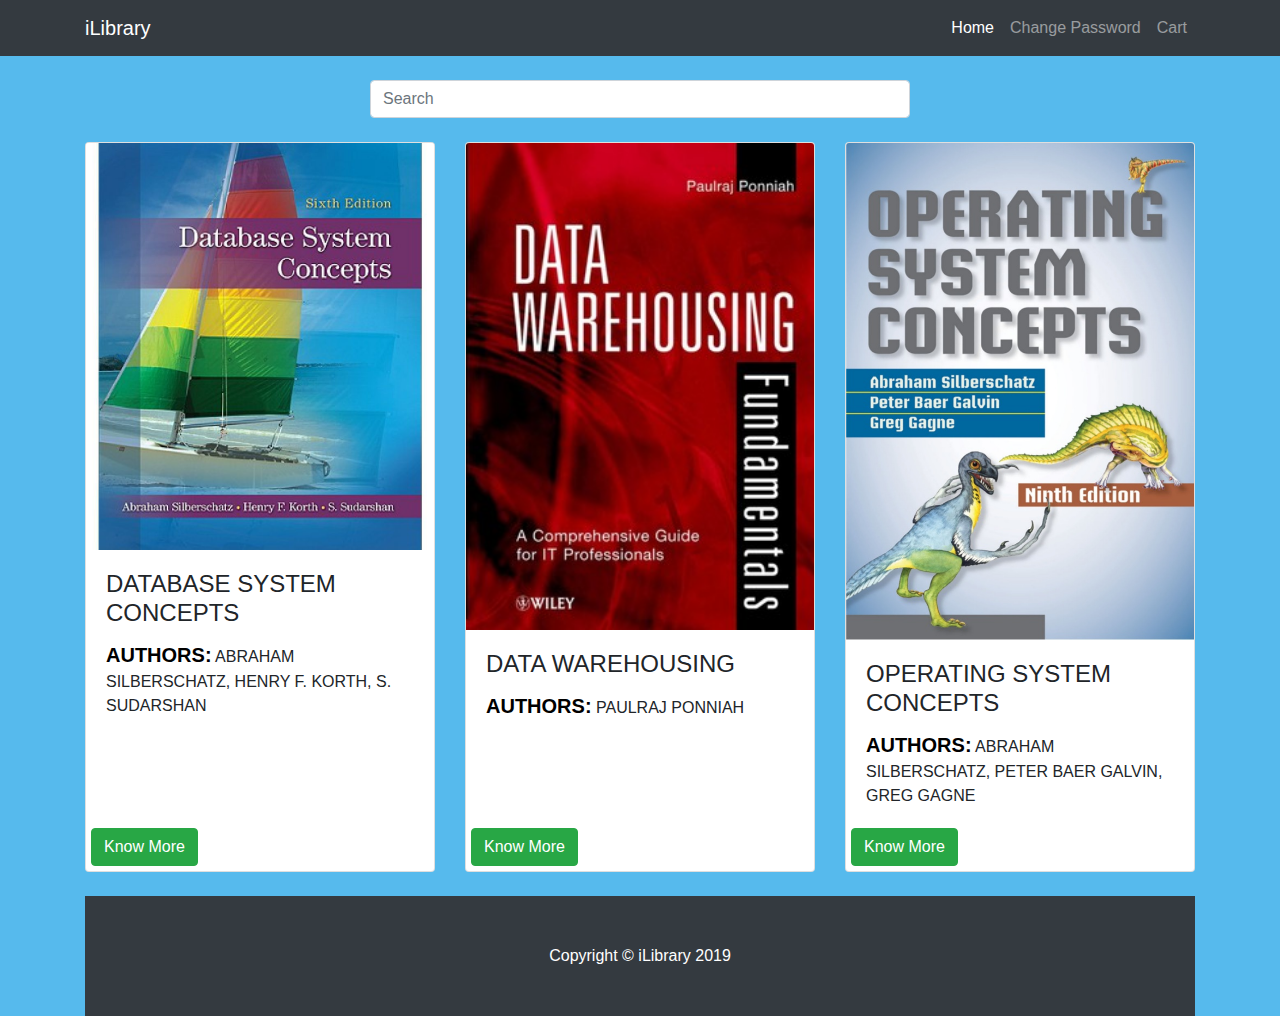
<file: index.html>
<!DOCTYPE html>
<html lang="en">

<head>

  <meta charset="utf-8">
  <meta name="viewport" content="width=device-width, initial-scale=1, shrink-to-fit=no">
  <meta name="description" content="">
  <meta name="author" content="">

  <title>iLibrary</title>

  <!-- Bootstrap core CSS -->
  <link href="vendor/bootstrap/css/bootstrap.min.css" rel="stylesheet">

  <!-- Custom styles for this template -->
  <link href="css/shop-homepage.css" rel="stylesheet">

  <link rel="stylesheet" href="https://cdnjs.cloudflare.com/ajax/libs/font-awesome/4.7.0/css/font-awesome.min.css">
  <style type="text/css">body {
  /*font-family: 'Roboto Slab', serif;*/
  background-color: #56baed;
  height: 100vh;
	}</style>
  <!-- <style type="text/css">.responsive { -->
  <!-- width: 100%; -->
  <!-- height: 100%; -->
  <!-- }</style> -->

</head>

<body>

  <!-- Navigation -->
  <nav class="navbar navbar-expand-lg navbar-dark bg-dark fixed-top">
    <div class="container">
      <a class="navbar-brand" href="index.html">iLibrary</a>
      <button class="navbar-toggler" type="button" data-toggle="collapse" data-target="#navbarResponsive" aria-controls="navbarResponsive" aria-expanded="false" aria-label="Toggle navigation">
        <span class="navbar-toggler-icon"></span>
      </button>
      <div class="collapse navbar-collapse" id="navbarResponsive">
        <ul class="navbar-nav ml-auto">
          <li class="nav-item active">
            <a class="nav-link" href="index.html">Home
              <span class="sr-only">(current)</span>
            </a>
          </li>
          <!-- <li class="nav-item">
            <a class="nav-link" href="#">About</a>
          </li> -->
          <li class="nav-item">
            <a class="nav-link" href="change_password.html">Change Password</a>
          </li>
          <li class="nav-item">
            <a class="nav-link" href="cart.html">Cart</a>
          </li>
        </ul>
      </div>
    </div>
  </nav>

  <!-- Page Content -->
  <div class="container">

    <!-- <div class="row"> -->
      <!-- <div class="col-lg-12"> -->
          <br>
          <div class="row">
            <div class="col-lg-3 col-md-0"></div>
            <div class="col-lg-6 col-md-12">
                <div class="active-cyan-4 mb-4">
                    <input class="form-control" type="text" placeholder="Search" aria-label="Search">
                </div>
            </div>
            <div class="col-lg-3 col-md-0"></div>
          </div>
        <div class="row">

          <div class="col-lg-4 col-md-6 mb-4">
            <div class="card h-100">
              <img class="card-img-top" src="database.jpg" alt=""> 
              <div class="card-body">
                <h4 class="card-title text-uppercase">
                  Database System Concepts
                </h4>
                <div class="text-uppercase"><span style="font-size: 20px; font-weight: bold; color: #000000">Authors:</span> Abraham Silberschatz, Henry F. Korth, S. Sudarshan</div>
                </div>
	                <div class="row">
	                  <!-- <div class="col-md-6 col-sm-6"><button type="button" class="btn btn-success">10 Available</button></div> -->
	                  <div class="col-md-6 col-sm-6"><a href="know.html"><button type="button" class="btn btn-success" style="margin-bottom: 5px; margin-left: 5px">Know More</button></a></div>
	                </div>
            <!-- </a> -->
              <!-- <div class="card-footer">
                <small class="text-muted">&#9733; &#9733; &#9733; &#9733; &#9734;</small>
              </div> -->
            </div>
          </div>

          <div class="col-lg-4 col-md-6 mb-4">
            <div class="card h-100">
              <img class="card-img-top" src="dwdm.jpg" alt="">
              <div class="card-body">
                <h4 class="card-title text-uppercase">
                  DATA warehousing
                </h4>
                <div class="text-uppercase"><span style="font-size: 20px; font-weight: bold; color: #000000">Authors:</span> Paulraj Ponniah</div>
                </div>
                <div class="row">
                  <!-- <div class="col-md-6" style="width: 40%;border: 2px solid black">10 Available</div> -->
                  <div class="col-md-6"><a href="know1.html"><button type="button" class="btn btn-success" style="margin-bottom: 5px; margin-left: 5px">Know More</button></a></div>
                </div>
            <!-- </a> -->
              <!-- <div class="card-footer">
                <small class="text-muted">&#9733; &#9733; &#9733; &#9733; &#9734;</small>
              </div> -->
            </div>
          </div>

          <div class="col-lg-4 col-md-6 mb-4">
            <div class="card h-100">
              <img class="card-img-top" src="os.jpg" alt="">
              <div class="card-body">
                <h4 class="card-title text-uppercase">
                  Operating System Concepts
                </h4>
                <div class="text-uppercase"><span style="font-size: 20px; font-weight: bold; color: #000000">Authors:</span> Abraham Silberschatz, Peter Baer Galvin, Greg Gagne</div>
                </div>
                <div class="row">
                  <!-- <div class="col-md-6" style="width: 40%;border: 2px solid black">10 Available</div> -->
                  <div class="col-md-6"><a href="know2.html"><button type="button" class="btn btn-success" style="margin-bottom: 5px; margin-left: 5px">Know More</button></a></div>
                </div>
            <!-- </a> -->
              <!-- <div class="card-footer">
                <small class="text-muted">&#9733; &#9733; &#9733; &#9733; &#9734;</small>
              </div> -->
            </div>
          </div>
	
          
  </div>
  <!-- /.container -->

  <!-- Footer -->
  <footer class="py-5 bg-dark">
    <div class="container">
      <p class="m-0 text-center text-white">Copyright &copy; iLibrary 2019</p>
    </div>
    <!-- /.container -->
  </footer>

  <!-- Bootstrap core JavaScript -->
  <script src="vendor/jquery/jquery.min.js"></script>
  <script src="vendor/bootstrap/js/bootstrap.bundle.min.js"></script>

</body>

</html>
</file>
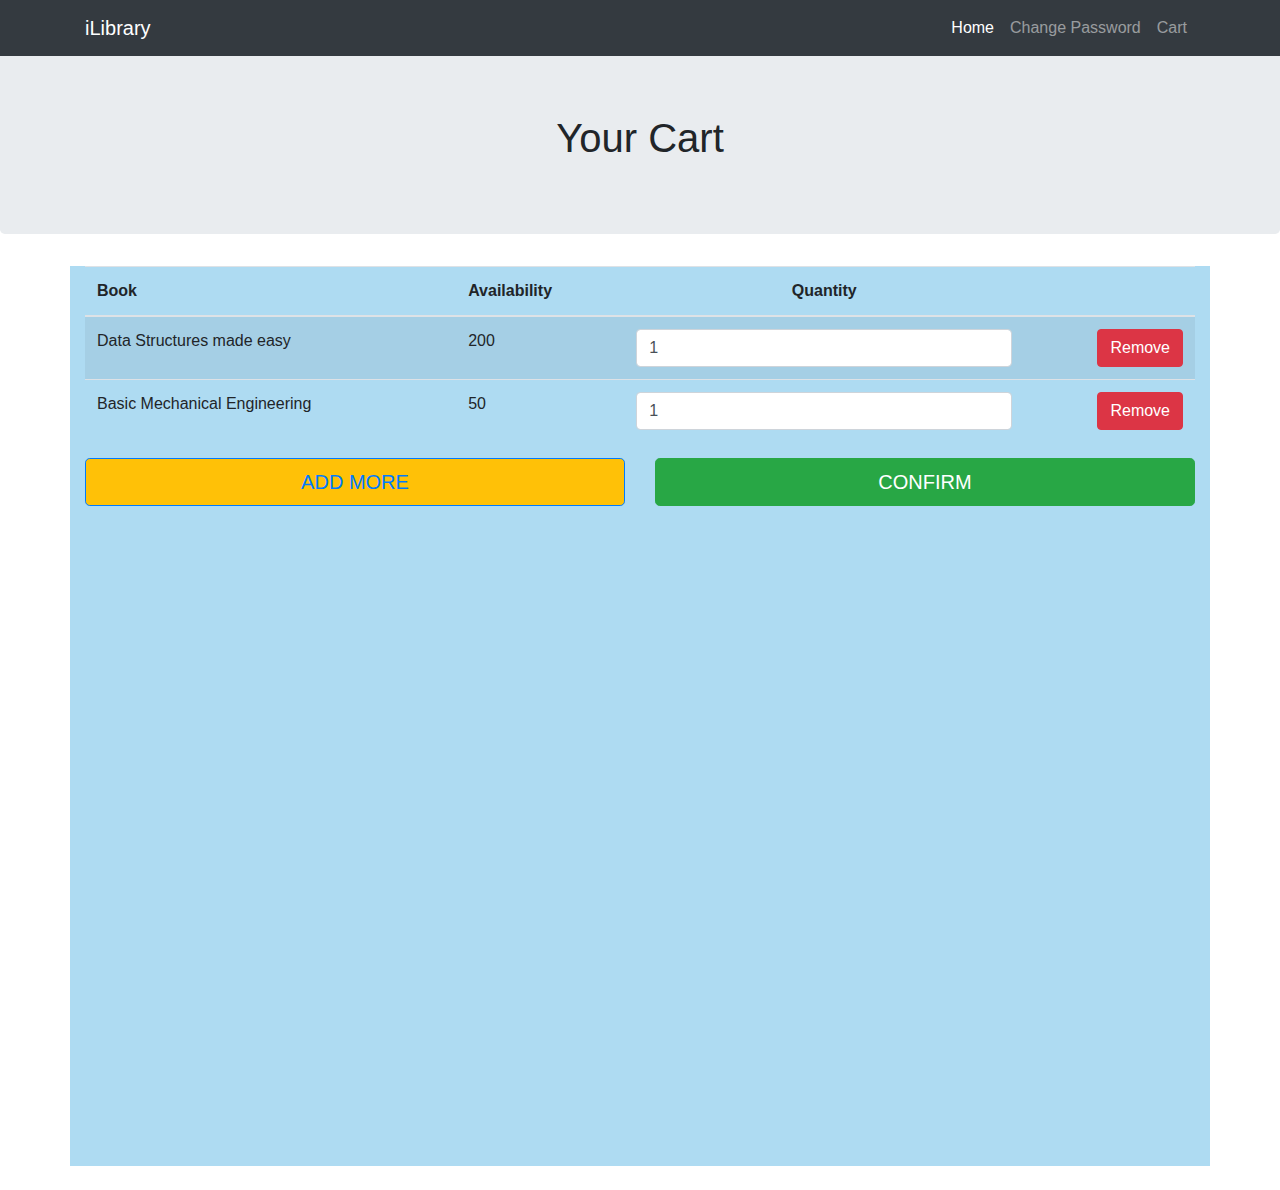
<file: cart.html>
<!DOCTYPE html>
<html>
<head>
    <meta charset="utf-8">
    <meta name="viewport" content="width=device-width, initial-scale=1, shrink-to-fit=no">
    <link rel="stylesheet" href="https://stackpath.bootstrapcdn.com/bootstrap/4.3.1/css/bootstrap.min.css" integrity="sha384-ggOyR0iXCbMQv3Xipma34MD+dH/1fQ784/j6cY/iJTQUOhcWr7x9JvoRxT2MZw1T" crossorigin="anonymous">
    <link rel="stylesheet" type="text/css" href="cart_css.css">
    <style type="text/css">
        body {
    margin-top: 50px;
    /*font-family: 'Roboto Slab', serif;*/
    }
        .color{
    background-color: #aedbf2;
    height: 100vh;        
        }
    </style>

    <title>Your Cart</title>
</head>

<body>
    <nav class="navbar navbar-expand-lg navbar-dark bg-dark fixed-top">
    <div class="container">
      <a class="navbar-brand" href="index.html">iLibrary</a>
      <button class="navbar-toggler" type="button" data-toggle="collapse" data-target="#navbarResponsive" aria-controls="navbarResponsive" aria-expanded="false" aria-label="Toggle navigation">
        <span class="navbar-toggler-icon"></span>
      </button>
      <div class="collapse navbar-collapse" id="navbarResponsive">
        <ul class="navbar-nav ml-auto">
          <li class="nav-item active">
            <a class="nav-link" href="index.html">Home
              <span class="sr-only">(current)</span>
            </a>
          </li>
          <!-- <li class="nav-item">
            <a class="nav-link" href="#">About</a>
          </li> -->
          <li class="nav-item">
            <a class="nav-link" href="change_password.html">Change Password</a>
          </li>
          <li class="nav-item">
            <a class="nav-link" href="cart.html">Cart</a>
          </li>
        </ul>
      </div>
    </div>
  </nav>

    <div class="jumbotron text-center">
        <div class="container">
            <h1 class="jumbotron-heading">Your Cart</h1>
        </div>
    </div>

    <div class="container mb-4 color">
        <div class="row">
            <div class="col-12">
                <div class="table-responsive">
                    <table class="table table-striped">
                        <thead>
                            <tr>
                                <th scope="col">Book</th>
                                <th scope="col">Availability</th>
                                <th scope="col" class="text-center">Quantity</th>
                                <th> </th>
                            </tr>
                        </thead>
                        <tbody>
                            <tr>
                                <td>Data Structures made easy</td>
                                <td>200</td>
                                <td><input class="form-control" type="text" value="1" /></td>
                                <td class="text-right"><button type="button" class="btn btn-danger">Remove</button> </td>
                            </tr>
                            <tr>
                                <!-- <td><img src="https://dummyimage.com/50x50/55595c/fff" /> </td> -->
                                <td>Basic Mechanical Engineering</td>
                                <td>50</td>
                                <td><input class="form-control" type="text" value="1" /></td>
                                <!-- <td class="text-right">33,90 €</td> -->
                                <td class="text-right"><button type="button" class="btn btn-danger">Remove</button> </td>
                            </tr>
                        </tbody>
                    </table>
                </div>
            </div>
            <div class="col mb-2">
                <div class="row">
                    <div class="col-sm-12 col-md-6" style="margin-bottom: 10px">
                        <button class="btn btn-lg btn-warning btn-block btn-outline-primary text-uppercase">ADD MORE</button>
                    </div>
                    <div class="col-sm-12 col-md-6 text-right">
                        <!-- <button class="btn btn-lg btn-block btn-success text-uppercase">Checkout</button> -->
                        <!-- Button trigger modal -->
                        <button type="button" class="btn btn-lg btn-block btn-success text-uppercase" data-toggle="modal" data-target="#exampleModal">Confirm</button>

<!-- Modal -->
                        <div class="modal fade" id="exampleModal" tabindex="-1" role="dialog" aria-labelledby="exampleModalLabel" aria-hidden="true">
                            <div class="modal-dialog" role="document">
                                <div class="modal-content">
                                    <div class="modal-header">
                                        <h5 class="modal-title text-uppercase" id="exampleModalLabel">Confirm Selection</h5>
                                        <button type="button" class="close" data-dismiss="modal" aria-label="Close">
                                        <span aria-hidden="true">&times;</span></button>
                                    </div>
                                    <div class="modal-body">Are you sure with your selection of books?</div>
      <div class="modal-footer">
        <button type="button" class="btn btn-secondary" data-dismiss="modal">Close</button>
        <button type="button" class="btn btn-primary">Save changes</button>
      </div>
    </div>
  </div>
                        </div>
                    </div>
                </div>
            </div>
        </div>
    </div>
    <script src="https://code.jquery.com/jquery-3.3.1.slim.min.js" integrity="sha384-q8i/X+965DzO0rT7abK41JStQIAqVgRVzpbzo5smXKp4YfRvH+8abtTE1Pi6jizo" crossorigin="anonymous"></script>
    <script src="https://cdnjs.cloudflare.com/ajax/libs/popper.js/1.14.7/umd/popper.min.js" integrity="sha384-UO2eT0CpHqdSJQ6hJty5KVphtPhzWj9WO1clHTMGa3JDZwrnQq4sF86dIHNDz0W1" crossorigin="anonymous"></script>
    <script src="https://stackpath.bootstrapcdn.com/bootstrap/4.3.1/js/bootstrap.min.js" integrity="sha384-JjSmVgyd0p3pXB1rRibZUAYoIIy6OrQ6VrjIEaFf/nJGzIxFDsf4x0xIM+B07jRM" crossorigin="anonymous"></script>
</body>
</html>
</file>
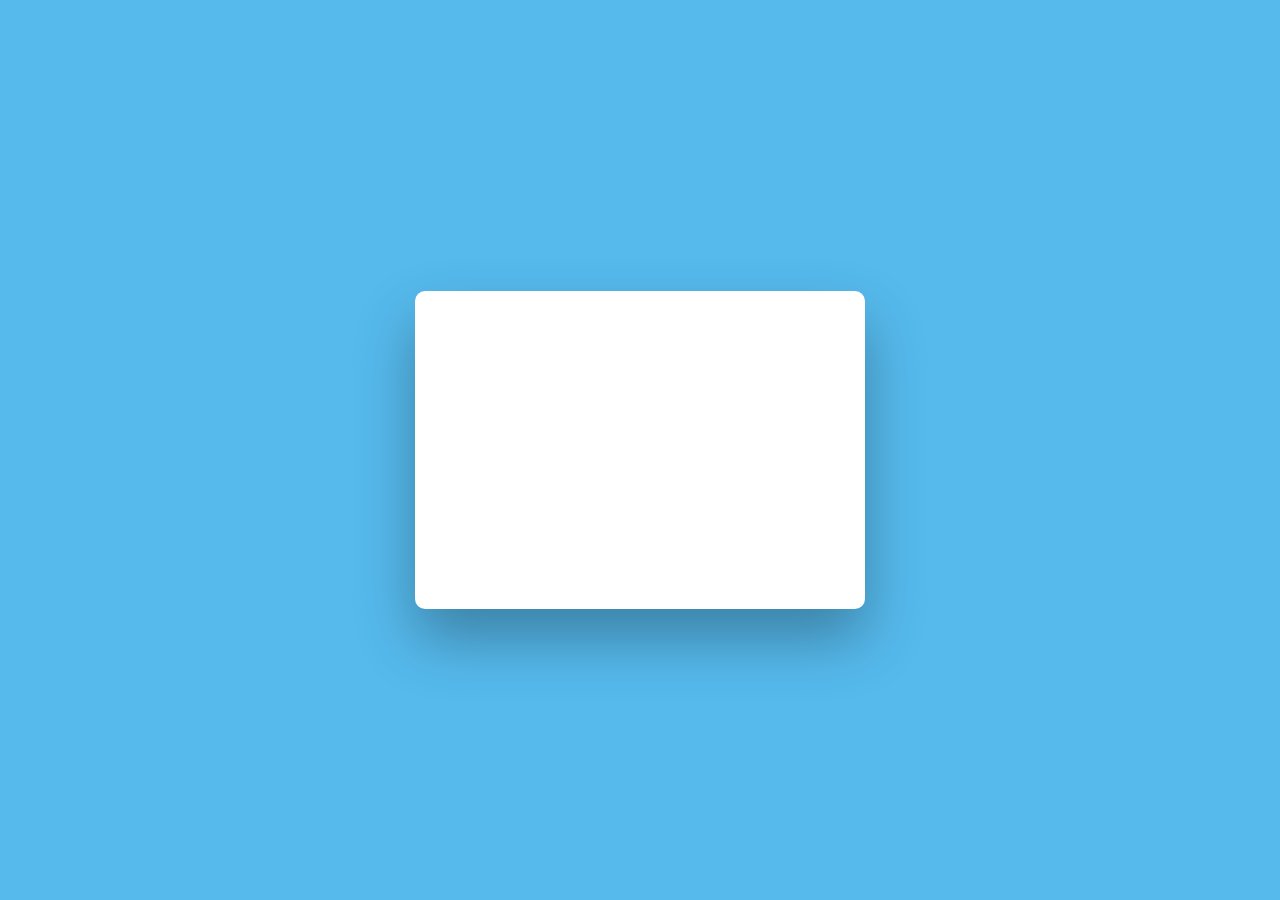
<file: change_password.html>
<!DOCTYPE html>
<html>
  <head>
    <!-- Required meta tags -->
    <meta charset="utf-8">
    <meta name="viewport" content="width=device-width, initial-scale=1, shrink-to-fit=no">

    <!-- Bootstrap CSS -->
    <link rel="stylesheet" href="https://stackpath.bootstrapcdn.com/bootstrap/4.3.1/css/bootstrap.min.css" integrity="sha384-ggOyR0iXCbMQv3Xipma34MD+dH/1fQ784/j6cY/iJTQUOhcWr7x9JvoRxT2MZw1T" crossorigin="anonymous">
    <!-- <link href="//maxcdn.bootstrapcdn.com/bootstrap/4.0.0/css/bootstrap.min.css" rel="stylesheet" id="bootstrap-css"> -->
	<!-- <script src="//maxcdn.bootstrapcdn.com/bootstrap/4.0.0/js/bootstrap.min.js"></script> -->
    <link href="https://fonts.googleapis.com/css?family=Roboto+Slab:600&display=swap" rel="stylesheet">
    <link rel="stylesheet" type="text/css" href="login_css.css">

    <style type="text/css">body {
  font-family: 'Roboto Slab', serif;
  background-color: #56baed;
  height: 100vh;
	}</style>
    <title>iLibrary: Login Page</title>
  </head>

  <body>
  	<div class="wrapper fadeInDown" class="container">
	  <div id="formContent" class="container">
	    <!-- Tabs Titles -->

	    <!-- Icon -->
	    	<div class="fadeIn first">
	      		<!-- <img src="http://danielzawadzki.com/codepen/01/icon.svg" id="icon" alt="User Icon" /> -->
	      		<h2>Please enter your PNR and NEW PASSWORD in the fields below</h2>
	    	</div>

	    <!-- Login Form -->
	    	<form action="login.html">
	      		<input type="text" id="login" class="fadeIn first" name="login" placeholder="PRN">
	      		<input type="password" id="password" class="fadeIn second" name="login" placeholder="PASSWORD">
	      		<input type="submit" class="fadeIn third" value="Save Changes">
	    	</form>

	    <!-- Remind Passowrd -->
	    	<!-- <div id="formFooter">
	      		<a class="underlineHover" href="#">Forgot Password?</a>
	    		<a class="underlineHover" href="#">New User?</a>
	    	</div> -->
  		</div>
	</div>
    <!-- Optional JavaScript -->
    <!-- jQuery first, then Popper.js, then Bootstrap JS -->
    <script src="https://code.jquery.com/jquery-3.3.1.slim.min.js" integrity="sha384-q8i/X+965DzO0rT7abK41JStQIAqVgRVzpbzo5smXKp4YfRvH+8abtTE1Pi6jizo" crossorigin="anonymous"></script>
    <script src="https://cdnjs.cloudflare.com/ajax/libs/popper.js/1.14.7/umd/popper.min.js" integrity="sha384-UO2eT0CpHqdSJQ6hJty5KVphtPhzWj9WO1clHTMGa3JDZwrnQq4sF86dIHNDz0W1" crossorigin="anonymous"></script>
    <script src="https://stackpath.bootstrapcdn.com/bootstrap/4.3.1/js/bootstrap.min.js" integrity="sha384-JjSmVgyd0p3pXB1rRibZUAYoIIy6OrQ6VrjIEaFf/nJGzIxFDsf4x0xIM+B07jRM" crossorigin="anonymous"></script>
  </body>
</html>
</file>
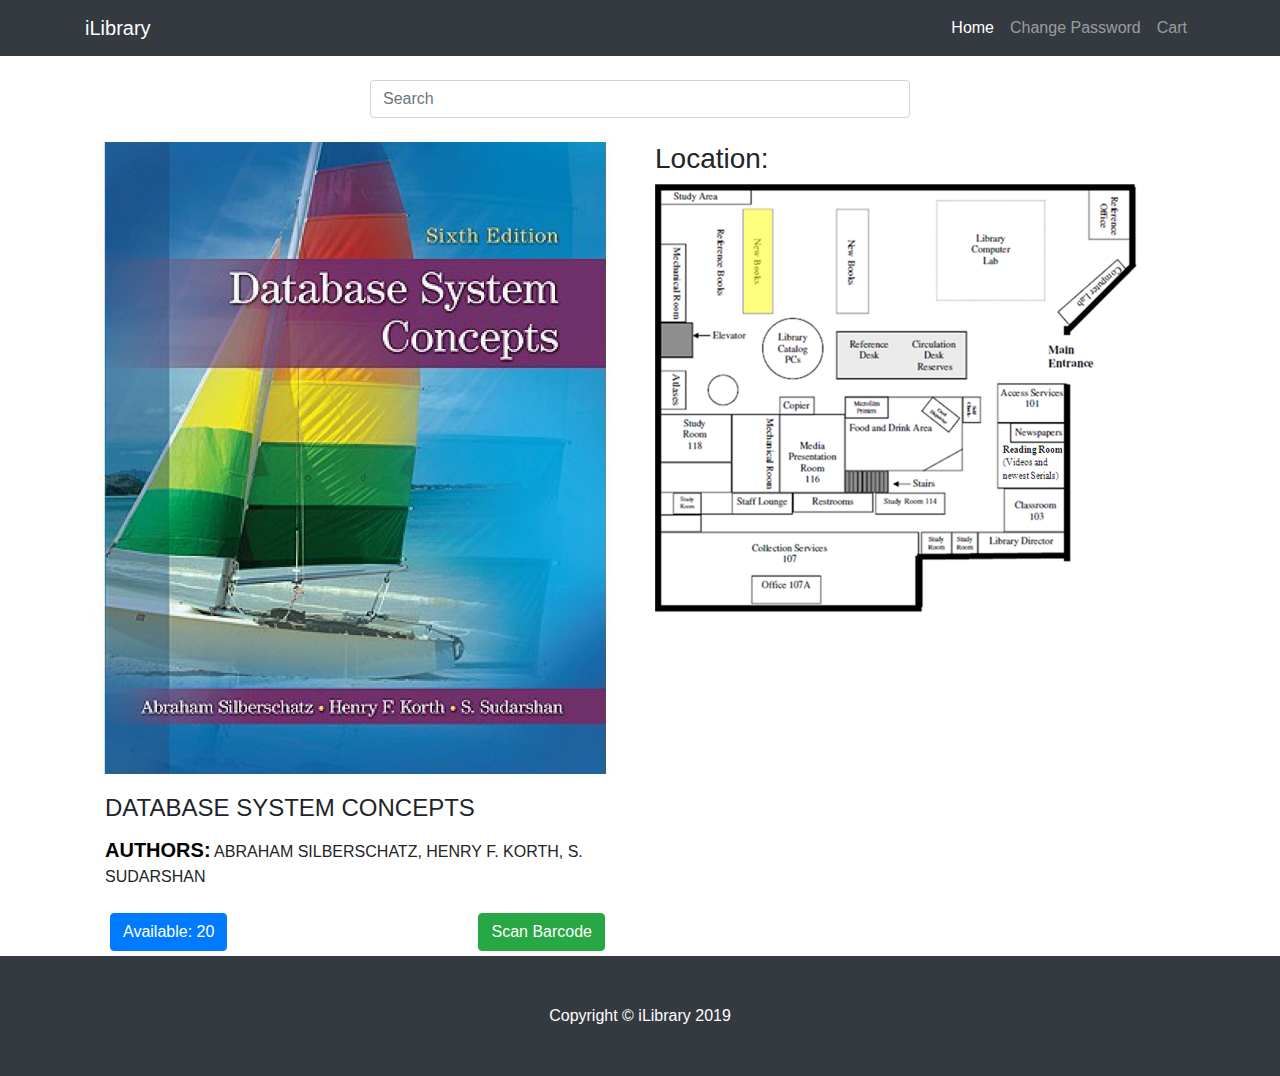
<file: know.html>
<!DOCTYPE html>
<html lang="en">

<head>

  <meta charset="utf-8">
  <meta name="viewport" content="width=device-width, initial-scale=1, shrink-to-fit=no">
  <meta name="description" content="">
  <meta name="author" content="">

  <title>iLibrary</title>

  <!-- Bootstrap core CSS -->
  <link href="vendor/bootstrap/css/bootstrap.min.css" rel="stylesheet">

  <!-- Custom styles for this template -->
  <link href="css/shop-homepage.css" rel="stylesheet">

  <link rel="stylesheet" href="https://cdnjs.cloudflare.com/ajax/libs/font-awesome/4.7.0/css/font-awesome.min.css">
  
  
  <style type="text/css">
  
  body {
  /*font-family: 'Roboto Slab', serif;*/
  /* background-color: #56baed; */
  /* height: 100vh; */
	}

div.ex1 {

  overflow: scroll;
}
    
    </style>
  <!-- <style type="text/css">.responsive { -->
  <!-- width: 100%; -->
  <!-- height: 100%; -->
  <!-- }</style> -->




</head>

<body onload="draw();">

  <!-- Navigation -->
  <nav class="navbar navbar-expand-lg navbar-dark bg-dark fixed-top">
    <div class="container">
      <a class="navbar-brand" href="index.html">iLibrary</a>
      <button class="navbar-toggler" type="button" data-toggle="collapse" data-target="#navbarResponsive" aria-controls="navbarResponsive" aria-expanded="false" aria-label="Toggle navigation">
        <span class="navbar-toggler-icon"></span>
      </button>
      <div class="collapse navbar-collapse" id="navbarResponsive">
        <ul class="navbar-nav ml-auto">
          <li class="nav-item active">
            <a class="nav-link" href="index.html">Home
              <span class="sr-only">(current)</span>
            </a>
          </li>
          <!-- <li class="nav-item">
            <a class="nav-link" href="#">About</a>
          </li> -->
          <li class="nav-item">
            <a class="nav-link" href="change_password.html">Change Password</a>
          </li>
          <li class="nav-item">
            <a class="nav-link" href="cart.html">Cart</a>
          </li>
        </ul>
      </div>
    </div>
  </nav>

  <!-- Page Content -->
  <div class="container">

    <!-- <div class="row"> -->
      <!-- <div class="col-lg-12"> -->
          <br>
          <div class="row">
            <div class="col-lg-3 col-md-0"></div>
            <div class="col-lg-6 col-md-12">
                <div class="active-cyan-4 mb-4">
                    <input class="form-control" type="text" placeholder="Search" aria-label="Search">
                </div>
            </div>
            <div class="col-lg-3 col-md-0"></div>
          </div>
        <div class="row">

          <div class="col-lg-6 col-md-6">
            
              <img class="card-img-top" src="database.jpg" alt=""> 
              <div class="card-body">
                <h4 class="card-title text-uppercase">
                  Database System Concepts
                </h4>
                <div class="text-uppercase"><span style="font-size: 20px; font-weight: bold; color: #000000">Authors:</span> Abraham Silberschatz, Henry F. Korth, S. Sudarshan</div>
                <br>
                <button type="button" class="btn btn-primary" style="margin-bottom: 5px; margin-left: 5px; float: left;">Available: 20</button>
                <a href="https://demo.dynamsoft.com/dbr_wasm/barcode_reader_javascript.html"><button type="button" class="btn btn-success" style="margin-bottom: 5px; margin-left: 5px; float: right;">Scan Barcode</button></a>    
                
            </div>
          </div>
        
          
          <div class="col-lg-6 col-md-6">
              <h3>Location:</h3>
            <div class="ex1">
                <canvas id="canvas" width="500" height="500"></canvas>
            </div>
          </div>  
        </div>   
        
  </div>
  <!-- /.container -->

  <!-- Footer -->
  <footer class="py-5 bg-dark">
    <div class="container">
      <p class="m-0 text-center text-white">Copyright &copy; iLibrary 2019</p>
    </div>
    <!-- /.container -->
  </footer>

  <!-- Bootstrap core JavaScript -->
  <script src="vendor/jquery/jquery.min.js"></script>
  <script src="vendor/bootstrap/js/bootstrap.bundle.min.js"></script>





  <script>
    function draw() {
      var ctx = document.getElementById('canvas').getContext('2d');
      var img = new Image();
      img.onload = function() {
        ctx.drawImage(img, 0, 0);
        ctx.beginPath();
        ctx.moveTo(30, 96);
        ctx.fillStyle = "rgba(255, 255, 0, 0.5)";
        ctx.fillRect(89, 25, 28, 104);
        ctx.stroke();
      };
      img.src = 'library.png';
    }
</script>
</body>

</html>
</file>
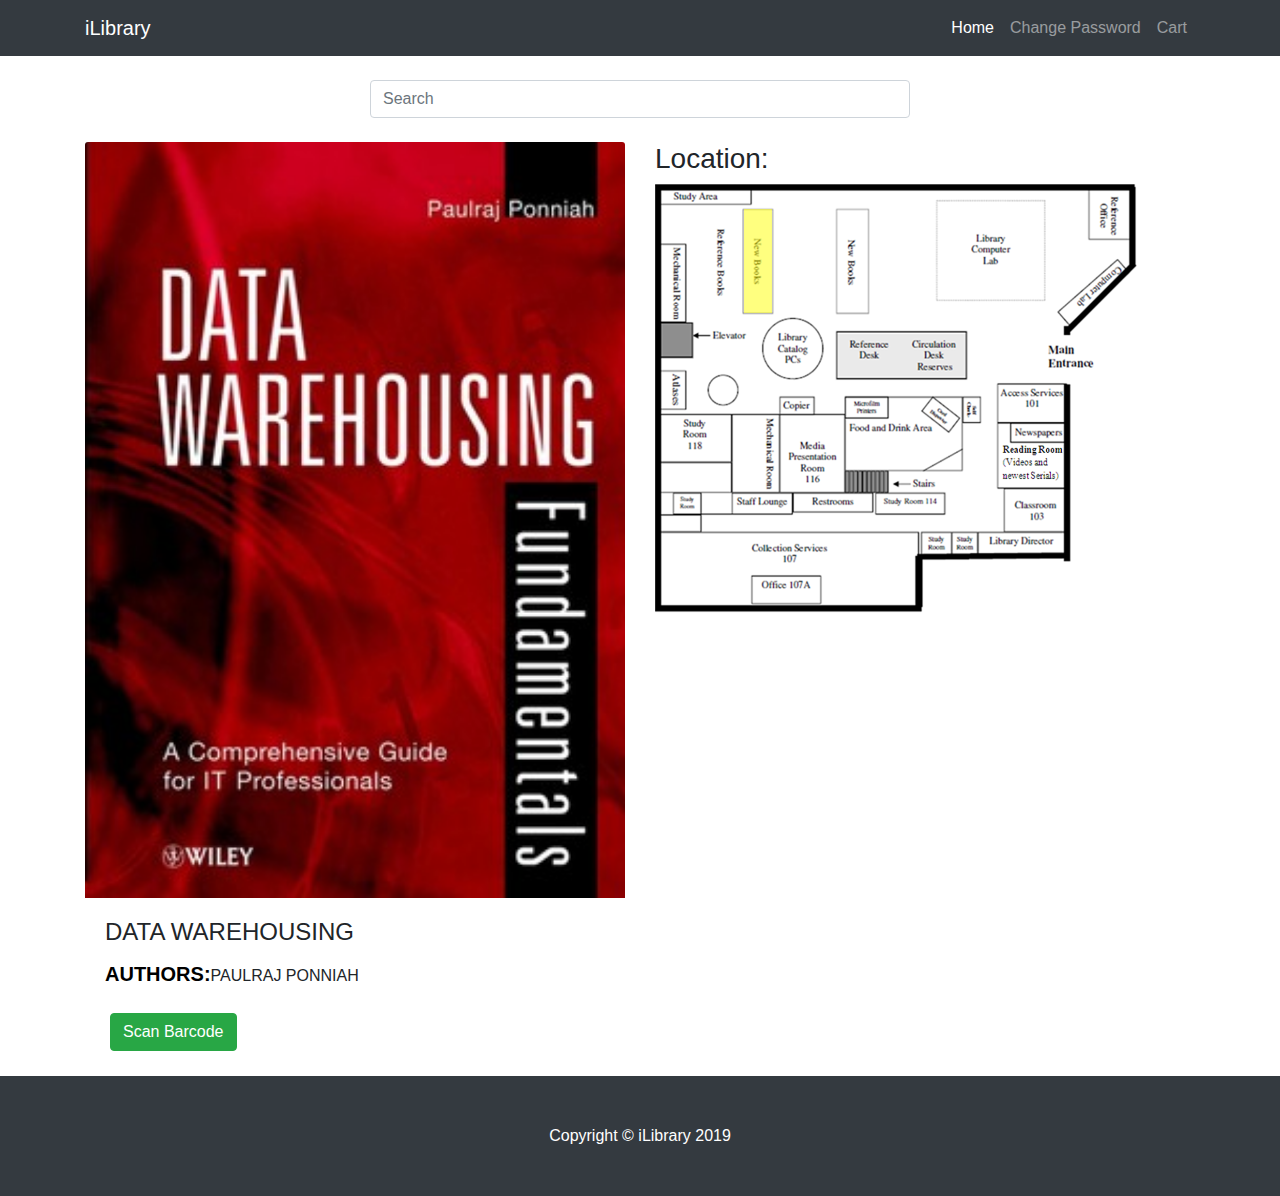
<file: know1.html>
<!DOCTYPE html>
<html lang="en">

<head>

  <meta charset="utf-8">
  <meta name="viewport" content="width=device-width, initial-scale=1, shrink-to-fit=no">
  <meta name="description" content="">
  <meta name="author" content="">

  <title>iLibrary</title>

  <!-- Bootstrap core CSS -->
  <link href="vendor/bootstrap/css/bootstrap.min.css" rel="stylesheet">

  <!-- Custom styles for this template -->
  <link href="css/shop-homepage.css" rel="stylesheet">

  <link rel="stylesheet" href="https://cdnjs.cloudflare.com/ajax/libs/font-awesome/4.7.0/css/font-awesome.min.css">
  
  
  <style type="text/css">
  
  body {
  /*font-family: 'Roboto Slab', serif;*/
  /* background-color: #56baed; */
  /* height: 100vh; */
	}

div.ex1 {

  overflow: scroll;
}
    
    </style>
  <!-- <style type="text/css">.responsive { -->
  <!-- width: 100%; -->
  <!-- height: 100%; -->
  <!-- }</style> -->




</head>

<body onload="draw();">

  <!-- Navigation -->
  <nav class="navbar navbar-expand-lg navbar-dark bg-dark fixed-top">
    <div class="container">
      <a class="navbar-brand" href="index.html">iLibrary</a>
      <button class="navbar-toggler" type="button" data-toggle="collapse" data-target="#navbarResponsive" aria-controls="navbarResponsive" aria-expanded="false" aria-label="Toggle navigation">
        <span class="navbar-toggler-icon"></span>
      </button>
      <div class="collapse navbar-collapse" id="navbarResponsive">
        <ul class="navbar-nav ml-auto">
          <li class="nav-item active">
            <a class="nav-link" href="index.html">Home
              <span class="sr-only">(current)</span>
            </a>
          </li>
          <!-- <li class="nav-item">
            <a class="nav-link" href="#">About</a>
          </li> -->
          <li class="nav-item">
            <a class="nav-link" href="change_password.html">Change Password</a>
          </li>
          <li class="nav-item">
            <a class="nav-link" href="cart.html">Cart</a>
          </li>
        </ul>
      </div>
    </div>
  </nav>

  <!-- Page Content -->
  <div class="container">

    <!-- <div class="row"> -->
      <!-- <div class="col-lg-12"> -->
          <br>
          <div class="row">
            <div class="col-lg-3 col-md-0"></div>
            <div class="col-lg-6 col-md-12">
                <div class="active-cyan-4 mb-4">
                    <input class="form-control" type="text" placeholder="Search" aria-label="Search">
                </div>
            </div>
            <div class="col-lg-3 col-md-0"></div>
          </div>
        <div class="row">

          <div class="col-lg-6 col-md-6">
            
              <img class="card-img-top" src="dwdm.jpg" alt=""> 
              <div class="card-body">
                <h4 class="card-title text-uppercase">
                    DATA warehousing
                </h4>
                <div class="text-uppercase"><span style="font-size: 20px; font-weight: bold; color: #000000">Authors:</span>Paulraj Ponniah</div>
                <br>
                <a href="https://demo.dynamsoft.com/dbr_wasm/barcode_reader_javascript.html"><button type="button" class="btn btn-success" style="margin-bottom: 5px; margin-left: 5px">Scan Barcode</button></a>    
            </div>
          </div>
        
          
          <div class="col-lg-6 col-md-6">
              <h3>Location:</h3>
            <div class="ex1">
                <canvas id="canvas" width="500" height="500"></canvas>
            </div>
          </div>  
        </div>   
        
  </div>
  <!-- /.container -->

  <!-- Footer -->
  <footer class="py-5 bg-dark">
    <div class="container">
      <p class="m-0 text-center text-white">Copyright &copy; iLibrary 2019</p>
    </div>
    <!-- /.container -->
  </footer>

  <!-- Bootstrap core JavaScript -->
  <script src="vendor/jquery/jquery.min.js"></script>
  <script src="vendor/bootstrap/js/bootstrap.bundle.min.js"></script>





  <script>
    function draw() {
      var ctx = document.getElementById('canvas').getContext('2d');
      var img = new Image();
      img.onload = function() {
        ctx.drawImage(img, 0, 0);
        ctx.beginPath();
        ctx.moveTo(30, 96);
        ctx.fillStyle = "rgba(255, 255, 0, 0.5)";
        ctx.fillRect(89, 25, 28, 104);
        ctx.stroke();
      };
      img.src = 'library.png';
    }
</script>
</body>

</html>
</file>
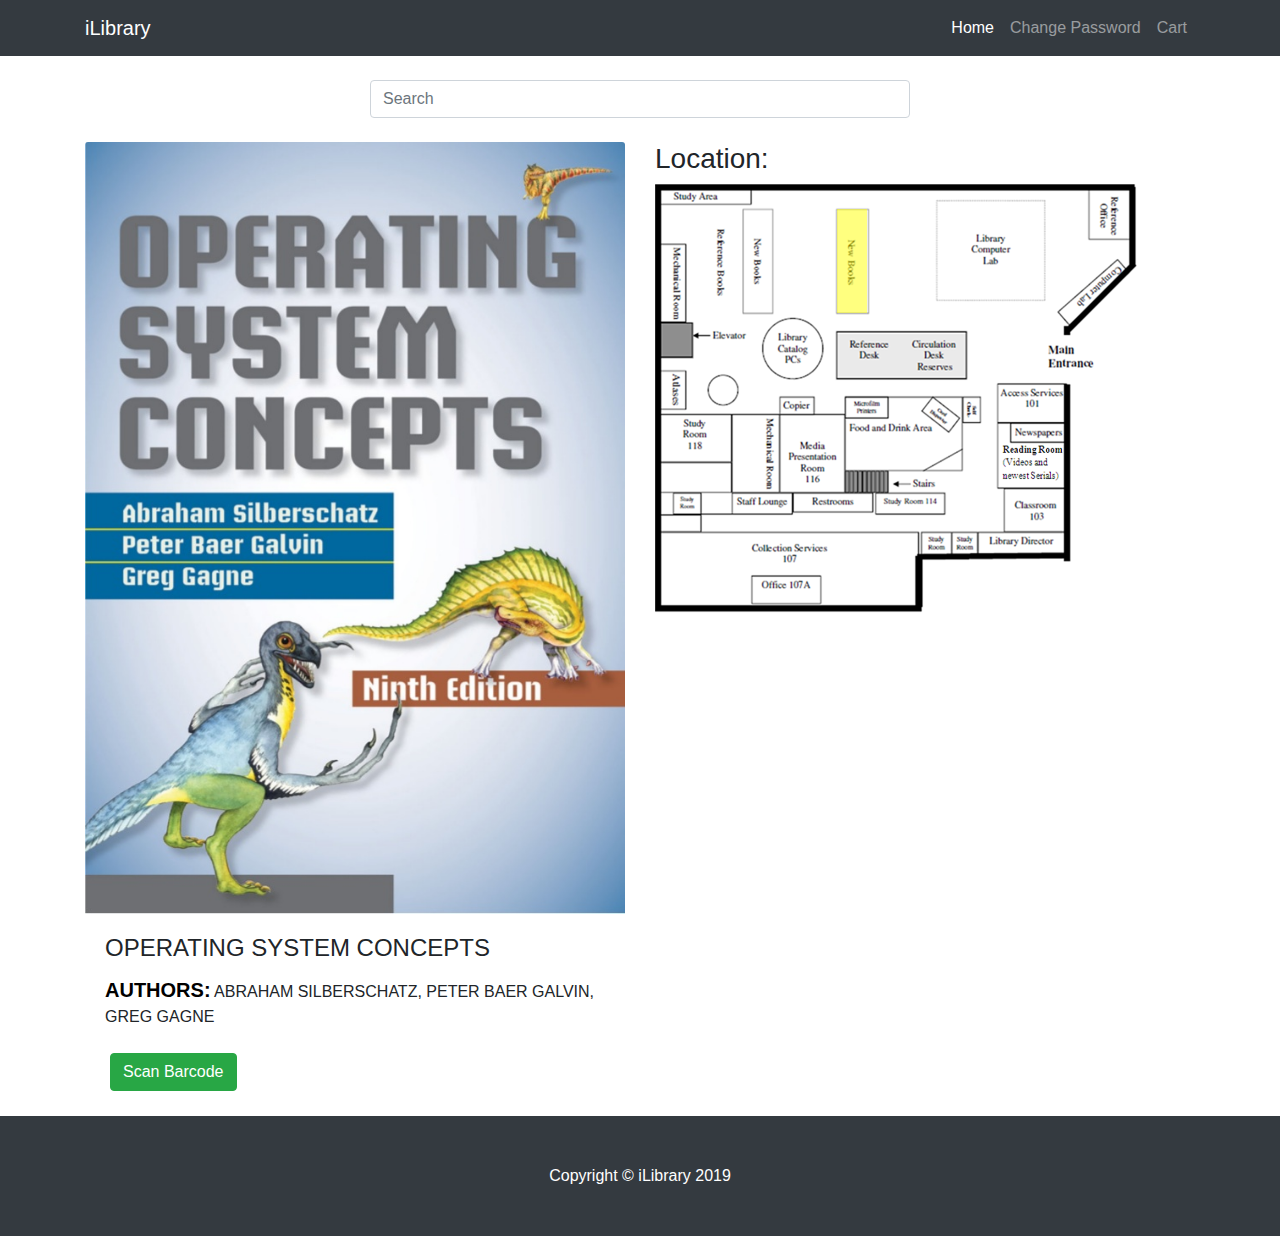
<file: know2.html>
<!DOCTYPE html>
<html lang="en">

<head>

  <meta charset="utf-8">
  <meta name="viewport" content="width=device-width, initial-scale=1, shrink-to-fit=no">
  <meta name="description" content="">
  <meta name="author" content="">

  <title>iLibrary</title>

  <!-- Bootstrap core CSS -->
  <link href="vendor/bootstrap/css/bootstrap.min.css" rel="stylesheet">

  <!-- Custom styles for this template -->
  <link href="css/shop-homepage.css" rel="stylesheet">

  <link rel="stylesheet" href="https://cdnjs.cloudflare.com/ajax/libs/font-awesome/4.7.0/css/font-awesome.min.css">
  
  
  <style type="text/css">
  
  body {
  /*font-family: 'Roboto Slab', serif;*/
  /* background-color: #56baed; */
  /* height: 100vh; */
	}

div.ex1 {

  overflow: scroll;
}
    
    </style>
  <!-- <style type="text/css">.responsive { -->
  <!-- width: 100%; -->
  <!-- height: 100%; -->
  <!-- }</style> -->




</head>

<body onload="draw();">

  <!-- Navigation -->
  <nav class="navbar navbar-expand-lg navbar-dark bg-dark fixed-top">
    <div class="container">
      <a class="navbar-brand" href="index.html">iLibrary</a>
      <button class="navbar-toggler" type="button" data-toggle="collapse" data-target="#navbarResponsive" aria-controls="navbarResponsive" aria-expanded="false" aria-label="Toggle navigation">
        <span class="navbar-toggler-icon"></span>
      </button>
      <div class="collapse navbar-collapse" id="navbarResponsive">
        <ul class="navbar-nav ml-auto">
          <li class="nav-item active">
            <a class="nav-link" href="index.html">Home
              <span class="sr-only">(current)</span>
            </a>
          </li>
          <!-- <li class="nav-item">
            <a class="nav-link" href="#">About</a>
          </li> -->
          <li class="nav-item">
            <a class="nav-link" href="change_password.html">Change Password</a>
          </li>
          <li class="nav-item">
            <a class="nav-link" href="cart.html">Cart</a>
          </li>
        </ul>
      </div>
    </div>
  </nav>

  <!-- Page Content -->
  <div class="container">

    <!-- <div class="row"> -->
      <!-- <div class="col-lg-12"> -->
          <br>
          <div class="row">
            <div class="col-lg-3 col-md-0"></div>
            <div class="col-lg-6 col-md-12">
                <div class="active-cyan-4 mb-4">
                    <input class="form-control" type="text" placeholder="Search" aria-label="Search">
                </div>
            </div>
            <div class="col-lg-3 col-md-0"></div>
          </div>
        <div class="row">

          <div class="col-lg-6 col-md-6">
            
              <img class="card-img-top" src="os.jpg" alt=""> 
              <div class="card-body">
                <h4 class="card-title text-uppercase">
                        Operating System Concepts
                </h4>
                <div class="text-uppercase"><span style="font-size: 20px; font-weight: bold; color: #000000">Authors:</span> Abraham Silberschatz, Peter Baer Galvin, Greg Gagne</div>
                <br>
                <a href="https://demo.dynamsoft.com/dbr_wasm/barcode_reader_javascript.html"><button type="button" class="btn btn-success" style="margin-bottom: 5px; margin-left: 5px">Scan Barcode</button></a>    
            </div>
          </div>
        
          
          <div class="col-lg-6 col-md-6">
              <h3>Location:</h3>
            <div class="ex1">
                <canvas id="canvas" width="500" height="500"></canvas>
            </div>
          </div>  
        </div>   
        
  </div>
  <!-- /.container -->

  <!-- Footer -->
  <footer class="py-5 bg-dark">
    <div class="container">
      <p class="m-0 text-center text-white">Copyright &copy; iLibrary 2019</p>
    </div>
    <!-- /.container -->
  </footer>

  <!-- Bootstrap core JavaScript -->
  <script src="vendor/jquery/jquery.min.js"></script>
  <script src="vendor/bootstrap/js/bootstrap.bundle.min.js"></script>





  <script>
    function draw() {
      var ctx = document.getElementById('canvas').getContext('2d');
      var img = new Image();
      img.onload = function() {
        ctx.drawImage(img, 0, 0);
        ctx.beginPath();
        ctx.moveTo(30, 96);
        ctx.fillStyle = "rgba(255, 255, 0, 0.5)";
        ctx.fillRect(182, 25, 30, 104);
        ctx.stroke();
      };
      img.src = 'library.png';
    }
</script>
</body>

</html>
</file>
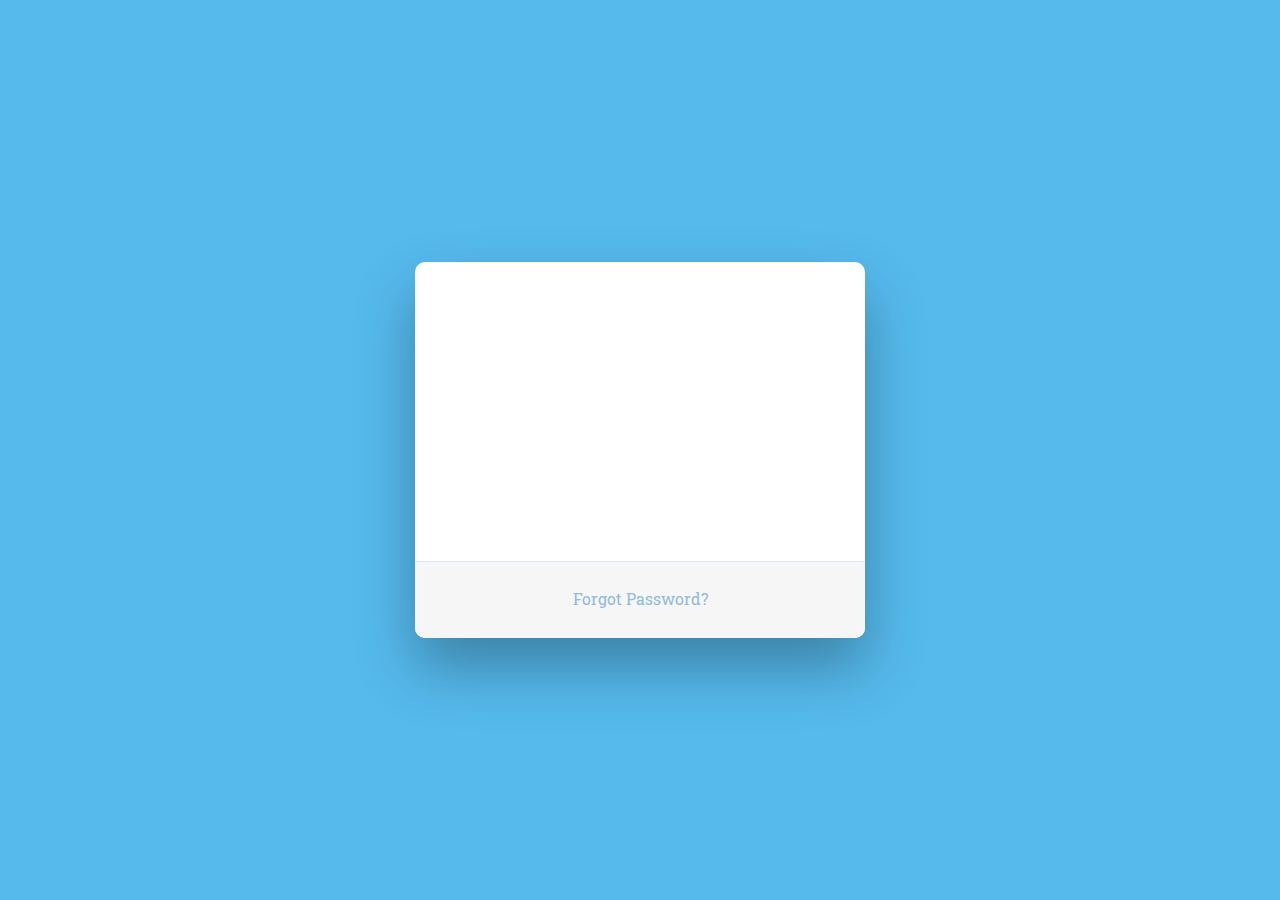
<file: login.html>
<!DOCTYPE html>
<html>
  <head>
    <!-- Required meta tags -->
    <meta charset="utf-8">
    <meta name="viewport" content="width=device-width, initial-scale=1, shrink-to-fit=no">

    <!-- Bootstrap CSS -->
    <link rel="stylesheet" href="https://stackpath.bootstrapcdn.com/bootstrap/4.3.1/css/bootstrap.min.css" integrity="sha384-ggOyR0iXCbMQv3Xipma34MD+dH/1fQ784/j6cY/iJTQUOhcWr7x9JvoRxT2MZw1T" crossorigin="anonymous">
    <!-- <link href="//maxcdn.bootstrapcdn.com/bootstrap/4.0.0/css/bootstrap.min.css" rel="stylesheet" id="bootstrap-css"> -->
	<!-- <script src="//maxcdn.bootstrapcdn.com/bootstrap/4.0.0/js/bootstrap.min.js"></script> -->
    <link href="https://fonts.googleapis.com/css?family=Roboto+Slab:600&display=swap" rel="stylesheet">
    <link rel="stylesheet" type="text/css" href="login_css.css">

    <title>iLibrary: Login Page</title>
  </head>

  <body>
  	<div class="wrapper fadeInDown" class="container">
	  <div id="formContent" class="container">
	    <!-- Tabs Titles -->

	    <!-- Icon -->
	    	<div class="fadeIn first">
	      		<!-- <img src="http://danielzawadzki.com/codepen/01/icon.svg" id="icon" alt="User Icon" /> -->
	      		<h2>Welcome to iLibrary!</h2>
	    	</div>

	    <!-- Login Form -->
	    	<form action="http://112.133.242.241/Student_Project/iLibrary.php" method="POST">
	      		<input type="text" id="login" class="fadeIn first" name="login" placeholder="PRN">
	      		<input type="password" id="password" class="fadeIn second" name="login" placeholder="PASSWORD">
	      		<input type="submit" class="fadeIn third" value="Log In">
	    	</form>

	    <!-- Remind Passowrd -->
	    	<div id="formFooter">
	      		<a class="underlineHover" href="change_password.html">Forgot Password?</a>
	    		<!-- <a class="underlineHover" href="#">New User?</a> -->
	    	</div>
  		</div>
	</div>
    <!-- Optional JavaScript -->
    <!-- jQuery first, then Popper.js, then Bootstrap JS -->
    <script src="https://code.jquery.com/jquery-3.3.1.slim.min.js" integrity="sha384-q8i/X+965DzO0rT7abK41JStQIAqVgRVzpbzo5smXKp4YfRvH+8abtTE1Pi6jizo" crossorigin="anonymous"></script>
	<script src="https://cdnjs.cloudflare.com/ajax/libs/popper.js/1.14.7/umd/popper.min.js" integrity="sha384-UO2eT0CpHqdSJQ6hJty5KVphtPhzWj9WO1clHTMGa3JDZwrnQq4sF86dIHNDz0W1" crossorigin="anonymous"></script>
	<script src="https://stackpath.bootstrapcdn.com/bootstrap/4.3.1/js/bootstrap.min.js" integrity="sha384-JjSmVgyd0p3pXB1rRibZUAYoIIy6OrQ6VrjIEaFf/nJGzIxFDsf4x0xIM+B07jRM" crossorigin="anonymous"></script>
  </body>
</html>
</file>
<file: cart_css.css>
.wrapper {
  display: flex;
  align-items: center;
  flex-direction: column; 
  justify-content: center;
  width: 100%;
  min-height: 100%;
  padding: 20px;
}
.fadeIn {
  opacity:0;
  -webkit-animation:fadeIn ease-in 1;
  -moz-animation:fadeIn ease-in 1;
  animation:fadeIn ease-in 1;

  -webkit-animation-fill-mode:forwards;
  -moz-animation-fill-mode:forwards;
  animation-fill-mode:forwards;

  -webkit-animation-duration:1s;
  -moz-animation-duration:1s;
  animation-duration:1s;
}
</file>
<file: login_css.css>
/* BASIC */
body {
  font-family: 'Roboto Slab', serif;
  background-color: #56baed;
  height: 100vh;
}

a {
  color: #92badd;
  display:inline-block;
  text-decoration: none;
  font-weight: 400;
}

h2 {
  text-align: center;
  font-size: 16px;
  font-weight: 600;
  /*text-transform: uppercase;*/
  display:inline-block;
  margin: 40px 8px 10px 8px; 
  color: #0362fc;
}



/* STRUCTURE */

.wrapper {
  display: flex;
  align-items: center;
  flex-direction: column; 
  justify-content: center;
  width: 100%;
  min-height: 100%;
  padding: 20px;
}

#formContent {
  -webkit-border-radius: 10px 10px 10px 10px;
  border-radius: 10px 10px 10px 10px;
  background: #fff;
  padding: 30px;
  width: 90%;
  max-width: 450px;
  position: relative;
  padding: 0px;
  -webkit-box-shadow: 0 30px 60px 0 rgba(0,0,0,0.3);
  box-shadow: 0 30px 60px 0 rgba(0,0,0,0.3);
  text-align: center;
}

#formFooter {
  background-color: #f6f6f6;
  border-top: 1px solid #dce8f1;
  padding: 25px;
  text-align: center;
  -webkit-border-radius: 0 0 10px 10px;
  border-radius: 0 0 10px 10px;
}



/* TABS */

h2.inactive {
  color: #cccccc;
}

h2.active {
  color: #0d0d0d;
  border-bottom: 2px solid #5fbae9;
}



/* FORM TYPOGRAPHY*/

input[type=button], input[type=submit], input[type=reset]  {
  background-color: #56baed;
  border: none;
  color: white;
  padding: 15px 80px;
  text-align: center;
  text-decoration: none;
  display: inline-block;
  text-transform: uppercase;
  font-size: 13px;
  -webkit-box-shadow: 0 10px 30px 0 rgba(95,186,233,0.4);
  box-shadow: 0 10px 30px 0 rgba(95,186,233,0.4);
  -webkit-border-radius: 5px 5px 5px 5px;
  border-radius: 5px 5px 5px 5px;
  margin: 5px 20px 40px 20px;
  -webkit-transition: all 0.3s ease-in-out;
  -moz-transition: all 0.3s ease-in-out;
  -ms-transition: all 0.3s ease-in-out;
  -o-transition: all 0.3s ease-in-out;
  transition: all 0.3s ease-in-out;
}

input[type=button]:hover, input[type=submit]:hover, input[type=reset]:hover  {
  background-color: #39ace7;
}

input[type=button]:active, input[type=submit]:active, input[type=reset]:active  {
  -moz-transform: scale(0.95);
  -webkit-transform: scale(0.95);
  -o-transform: scale(0.95);
  -ms-transform: scale(0.95);
  transform: scale(0.95);
}

input[type=text], input[type=password] {
  background-color: #f6f6f6;
  border: none;
  color: #0d0d0d;
  padding: 15px 32px;
  text-align: center;
  text-decoration: none;
  display: inline-block;
  font-size: 16px;
  margin: 5px;
  width: 85%;
  border: 2px solid #f6f6f6;
  -webkit-transition: all 0.5s ease-in-out;
  -moz-transition: all 0.5s ease-in-out;
  -ms-transition: all 0.5s ease-in-out;
  -o-transition: all 0.5s ease-in-out;
  transition: all 0.5s ease-in-out;
  -webkit-border-radius: 5px 5px 5px 5px;
  border-radius: 5px 5px 5px 5px;
}

input[type=text]:focus {
  background-color: #fff;
  border-bottom: 2px solid #5fbae9;
}

input[type=password]:focus {
  background-color: #fff;
  border-top: 2px solid #5fbae9;
  border-bottom: 2px solid #5fbae9;
}

input[type=text]:placeholder {
  color: #cccccc;
}



/* ANIMATIONS */

/* Simple CSS3 Fade-in-down Animation */
.fadeInDown {
  -webkit-animation-name: fadeInDown;
  animation-name: fadeInDown;
  -webkit-animation-duration: 1s;
  animation-duration: 1s;
  -webkit-animation-fill-mode: both;
  animation-fill-mode: both;
}

@-webkit-keyframes fadeInDown {
  0% {
    opacity: 0;
    -webkit-transform: translate3d(0, -100%, 0);
    transform: translate3d(0, -100%, 0);
  }
  100% {
    opacity: 1;
    -webkit-transform: none;
    transform: none;
  }
}

@keyframes fadeInDown {
  0% {
    opacity: 0;
    -webkit-transform: translate3d(0, -100%, 0);
    transform: translate3d(0, -100%, 0);
  }
  100% {
    opacity: 1;
    -webkit-transform: none;
    transform: none;
  }
}

/* Simple CSS3 Fade-in Animation */
@-webkit-keyframes fadeIn { from { opacity:0; } to { opacity:1; } }
@-moz-keyframes fadeIn { from { opacity:0; } to { opacity:1; } }
@keyframes fadeIn { from { opacity:0; } to { opacity:1; } }

.fadeIn {
  opacity:0;
  -webkit-animation:fadeIn ease-in 1;
  -moz-animation:fadeIn ease-in 1;
  animation:fadeIn ease-in 1;

  -webkit-animation-fill-mode:forwards;
  -moz-animation-fill-mode:forwards;
  animation-fill-mode:forwards;

  -webkit-animation-duration:1s;
  -moz-animation-duration:1s;
  animation-duration:1s;
}

.fadeIn.first {
  -webkit-animation-delay: 0.4s;
  -moz-animation-delay: 0.4s;
  animation-delay: 0.4s;
}

.fadeIn.second {
  -webkit-animation-delay: 0.6s;
  -moz-animation-delay: 0.6s;
  animation-delay: 0.6s;
}

.fadeIn.third {
  -webkit-animation-delay: 0.8s;
  -moz-animation-delay: 0.8s;
  animation-delay: 0.8s;
}

.fadeIn.fourth {
  -webkit-animation-delay: 1s;
  -moz-animation-delay: 1s;
  animation-delay: 1s;
}

/* Simple CSS3 Fade-in Animation */
.underlineHover:after {
  display: block;
  left: 0;
  bottom: -10px;
  width: 0;
  height: 2px;
  background-color: #56baed;
  content: "";
  transition: width 0.2s;
}

.underlineHover:hover {
  color: #0d0d0d;
}

.underlineHover:hover:after{
  width: 100%;
}



/* OTHERS */

*:focus {
    outline: none;
} 

#icon {
  width:60%;
}
</file>
<file: css/shop-homepage.css>
/*!
 * Start Bootstrap - Shop Homepage (https://startbootstrap.com/template-overviews/shop-homepage)
 * Copyright 2013-2019 Start Bootstrap
 * Licensed under MIT (https://github.com/BlackrockDigital/startbootstrap-shop-homepage/blob/master/LICENSE)
 */
body {
  padding-top: 56px;
}
</file>
